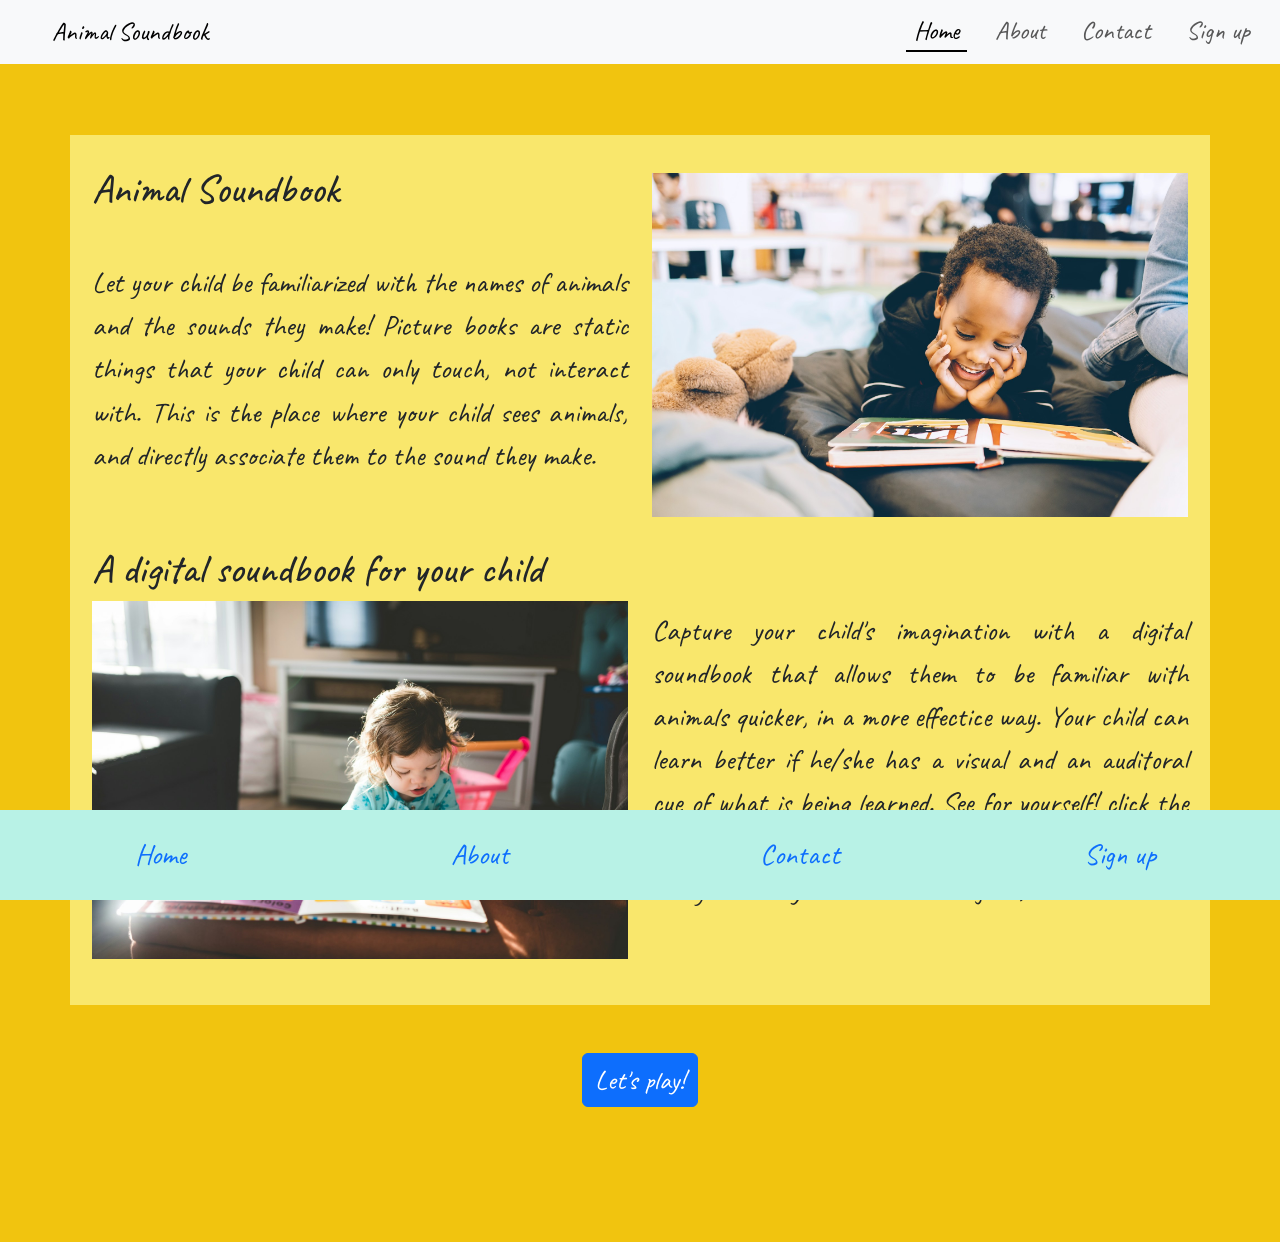
<file: index.html>
<!DOCTYPE html>
<html lang="en-US">

<head>
    <title>Animal Soundbook</title>
    <meta charset="UTF-8">
    <meta name="viewport" content="width=device-width, initial.scale=1.0">
    <link href="https://cdn.jsdelivr.net/npm/bootstrap@5.3.8/dist/css/bootstrap.min.css" rel="stylesheet"
        integrity="sha384-sRIl4kxILFvY47J16cr9ZwB07vP4J8+LH7qKQnuqkuIAvNWLzeN8tE5YBujZqJLB" crossorigin="anonymous">
    <link rel="stylesheet" href="./css/styles.css">
</head>

<body>
    <!--body contains header, and main section with the call to action text, followed by a description of what the website is, and 
              what it aims to offer. Then comes the call to action button  that takes the user to the clickable tiles.-->


    <nav class="navbar navbar-expand-md bg-body-tertiary">
        <div class="container-fluid">
            <a class="navbar-brand" href="./index.html">Animal Soundbook</a>
            <button class="navbar-toggler" type="button" data-bs-toggle="collapse"
                data-bs-target="#navbarSupportedContent" aria-controls="navbarSupportedContent" aria-expanded="false"
                aria-label="Toggle navigation">
                <span class="navbar-toggler-icon"></span>
            </button>
            <div class="collapse navbar-collapse" id="navbarSupportedContent">
                <ul class="navbar-nav mb-2 mb-lg-0">
                    <li class="nav-item">
                        <a class="nav-link active" aria-current="page" href="./index.html">Home</a>
                    </li>
                    <li class="nav-item">
                        <a class="nav-link" href="./about.html">About</a>
                    </li>

                    <li class="nav-item">
                        <a class="nav-link" href="./contact.html">Contact</a>
                    </li>

                    <li class="nav-item">
                        <a class="nav-link" href="./signup.html">Sign up</a>
                    </li>
                </ul>
            </div>
        </div>
    </nav>

    <section id="main" class="main-content">
        <div class="container">
            <div class="row">
                <div class="col-md-6 description-column">
                    <h1>Animal Soundbook</h1>
                    <p id="image-description">Let your child be familiarized with the names of animals and the sounds they make! Picture books
                        are static things
                        that your child can only touch, not interact with. This is the place where your child sees
                        animals, and directly
                        associate them to the sound they make.
                    </p>
                </div>

                <div class="col-md-6 description-column child-image1">
                    <img src="./images/child-reading.jpg"
                        alt="Picture of a child reading a book with enjoyment" class="img-fluid">
                </div>

                <div class="col-md-6 description-column child-image2">
                    <h1>A digital soundbook for your child</h1>
                    <p> 
                        <img src="./images/child-reading-picture-book.jpg"
                            alt="A child reading a picture book" class="img-fluid">
                    </p>
                </div>

                <div class="col-md-6 description-column">
                    <p id="image-description-2">
                        Capture your child's imagination with a digital soundbook that allows them to be familiar with
                        animals quicker, in a more effectice way. Your child can learn better if he/she has a visual
                        and an auditoral cue of what is being learned. See for yourself! click the let's play button to
                        go to the soundbook and see how many animals your child can recognize, or learn.
                    </p>

                </div>

            </div>
        </div>
        <!--call to action button prompting the user to try out a demo of the digital soundbook-->
        <div class="cta-container text-center">
            <a href="soundbook.html" class="btn btn-primary call-to-action mt-5">Let's play!</a>
        </div>
    </section>


    <footer id="footer">
        <a href="./index.html" class="footer-links">Home</a>
        <a href="./about.html" class="footer-links">About</a><!--main home link-->
        <a class="footer-links" href="./contact.html">Contact</a>
        <a class="footer-links hide" href="./signup.html">Sign up</a>
    </footer>


    <script src="https://cdn.jsdelivr.net/npm/bootstrap@5.3.8/dist/js/bootstrap.bundle.min.js"
        integrity="sha384-FKyoEForCGlyvwx9Hj09JcYn3nv7wiPVlz7YYwJrWVcXK/BmnVDxM+D2scQbITxI"
        crossorigin="anonymous"></script>

</body>

</html>
</file>
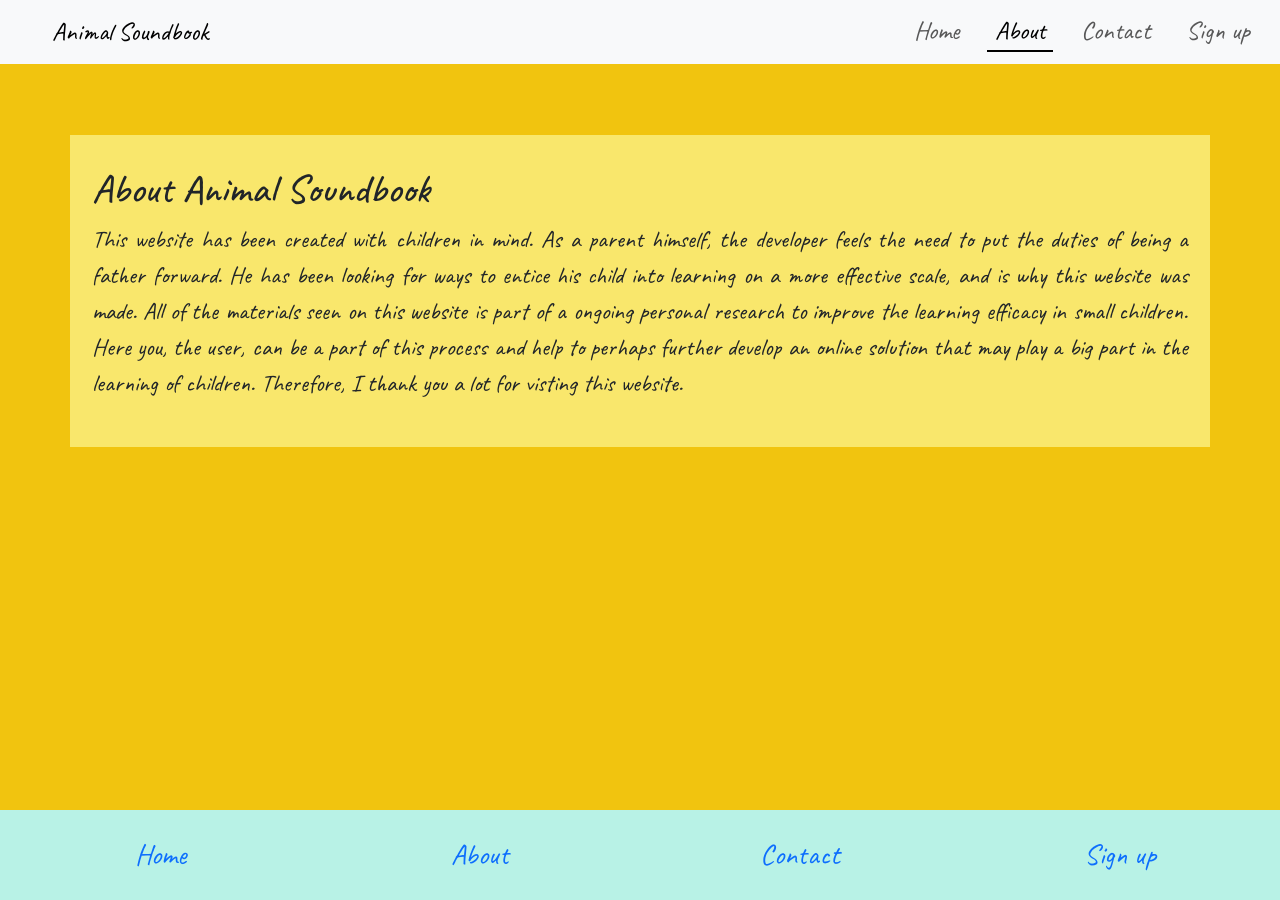
<file: about.html>
<!DOCTYPE html>
<html lang="en-US">

<head>
    <title>Animal Soundbook</title>
    <meta charset="UTF-8">
    <meta name="viewport" content="width=device-width, initial.scale=1.0">
    <link href="https://cdn.jsdelivr.net/npm/bootstrap@5.3.8/dist/css/bootstrap.min.css" rel="stylesheet"
        integrity="sha384-sRIl4kxILFvY47J16cr9ZwB07vP4J8+LH7qKQnuqkuIAvNWLzeN8tE5YBujZqJLB" crossorigin="anonymous">
    <link rel="stylesheet" href="./css/styles.css">
</head>

<body>

    <nav class="navbar navbar-expand-md bg-body-tertiary fixed-top">
        <div class="container-fluid">
            <a class="navbar-brand" href="./index.html">Animal Soundbook</a>
            <button class="navbar-toggler" type="button" data-bs-toggle="collapse"
                data-bs-target="#navbarSupportedContent" aria-controls="navbarSupportedContent" aria-expanded="false"
                aria-label="Toggle navigation">
                <span class="navbar-toggler-icon"></span>
            </button>
            <div class="collapse navbar-collapse" id="navbarSupportedContent">
                <ul class="navbar-nav mb-2 mb-lg-0">
                    <li class="nav-item">
                        <a class="nav-link" aria-current="page" href="./index.html">Home</a>
                    </li>
                    <li class="nav-item">
                        <a class="nav-link active" href="./about.html">About</a>
                    </li>

                    <li class="nav-item">
                        <a class="nav-link" href="./contact.html">Contact</a>
                    </li>

                    <li class="nav-item">
                        <a class="nav-link" href="./signup.html">Sign up</a>
                    </li>
                </ul>
            </div>
        </div>
    </nav>

    <section id="about">
        <div class="container">
            <div class="row">
                <div class="col-lg-12">
                    <h1>About Animal Soundbook</h1>
                    <p>This website has been created with children in mind. As a parent himself, the developer feels
                        the need to put the duties of being a father forward. He has been looking for ways to entice his
                        child
                        into learning on a more effective scale, and is why this website was made. All of the materials
                        seen on this
                        website is part of a ongoing personal research to improve the learning efficacy in small
                        children. Here you,
                        the user, can be a part of this process and help to perhaps further develop an online solution
                        that may play
                        a big part in the learning of children. Therefore, I thank you a lot for visting this website.
                    </p>
                </div>

            </div>

        </div>

    </section>

    <footer id="footer">
        <a href="./index.html" class="footer-links">Home</a>
        <a href="./about.html" class="footer-links">About</a><!--main home link-->
        <a class="footer-links" href="./contact.html">Contact</a>
        <a class="footer-links hide" href="./signup.html">Sign up</a>
    </footer>

    <script src="https://cdn.jsdelivr.net/npm/bootstrap@5.3.8/dist/js/bootstrap.bundle.min.js"
        integrity="sha384-FKyoEForCGlyvwx9Hj09JcYn3nv7wiPVlz7YYwJrWVcXK/BmnVDxM+D2scQbITxI"
        crossorigin="anonymous"></script>

</body>

</html>
</file>
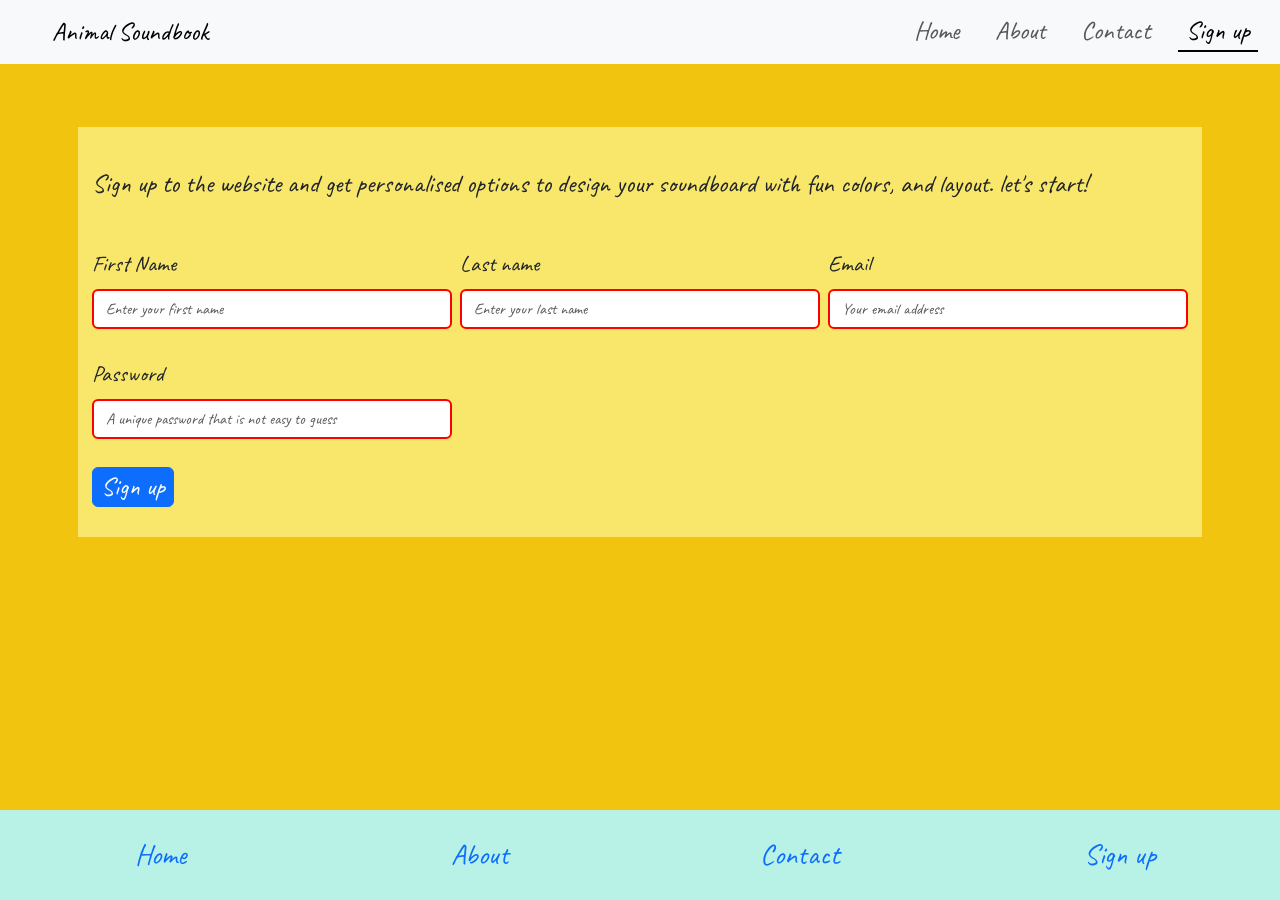
<file: signup.html>
<!DOCTYPE html>
<html lang="en-US">

<head>
    <title>Animal Soundbook</title>
    <meta charset="UTF-8">
    <meta name="viewport" content="width=device-width, initial.scale=1.0">
    <link href="https://cdn.jsdelivr.net/npm/bootstrap@5.3.8/dist/css/bootstrap.min.css" rel="stylesheet"
        integrity="sha384-sRIl4kxILFvY47J16cr9ZwB07vP4J8+LH7qKQnuqkuIAvNWLzeN8tE5YBujZqJLB" crossorigin="anonymous">
    <link rel="stylesheet" href="./css/styles.css">
</head>

<body>

    <nav class="navbar navbar-expand-md bg-body-tertiary">
        <div class="container-fluid">
            <a class="navbar-brand" href="./index.html">Animal Soundbook</a>
            <button class="navbar-toggler" type="button" data-bs-toggle="collapse"
                data-bs-target="#navbarSupportedContent" aria-controls="navbarSupportedContent" aria-expanded="false"
                aria-label="Toggle navigation">
                <span class="navbar-toggler-icon"></span>
            </button>
            <div class="collapse navbar-collapse" id="navbarSupportedContent">
                <ul class="navbar-nav mb-2 mb-lg-0">
                    <li class="nav-item">
                        <a class="nav-link" aria-current="page" href="./index.html">Home</a>
                    </li>
                    <li class="nav-item">
                        <a class="nav-link" href="./about.html">About</a>
                    </li>

                    <li class="nav-item">
                        <a class="nav-link" href="./contact.html">Contact</a>
                    </li>

                    <li class="nav-item">
                        <a class="nav-link active" href="./signup.html">Sign up</a>
                    </li>
                </ul>
            </div>
        </div>
    </nav>

    <section id="main" class="main-content">
        <div class="container">
            <form class="row g-2">
                    <p id="signup-text">Sign up to the website and get personalised options to design your soundboard with fun colors,
                        and layout. let's start!
                    </p>
                    <div class="col-lg-4">
                        <label for="first-name" class="form-label">First Name</label>
                        <input type="text" class="form-control" id="first-name" placeholder="Enter your first name" minlength="3" required>
                    </div>
                    <div class="col-lg-4">
                        <label for="last-name" class="form-label">Last name</label>
                        <input type="text" class="form-control" id="last name" placeholder="Enter your last name" minlength="3" required>
                    </div>

                    <div class="col-lg-4">
                        <label for="email" class="form-label">Email</label>
                        <input type="email" class="form-control " id="email" placeholder="Your email address" required>
                    </div>

                   <div class="col-lg-4">
                        <label for="password" class="form-label">Password</label>
                        <input type="password" class="form-control" id="password" placeholder="A unique password that is not easy to guess" minlength="8" required>
                    </div>

                    <div class="col-12">
                        <input type="submit" class="btn btn-primary custom-button" value="Sign up">
                    </div>
                    
            </form>
    </section>


    <footer id="footer">
        <a href="./index.html" class="footer-links">Home</a>
        <a href="./about.html" class="footer-links">About</a><!--main home link-->
        <a class="footer-links" href="./contact.html">Contact</a>
        <a class="footer-links hide" href="./signup.html">Sign up</a>
    </footer>

    <script src="https://cdn.jsdelivr.net/npm/bootstrap@5.3.8/dist/js/bootstrap.bundle.min.js"
        integrity="sha384-FKyoEForCGlyvwx9Hj09JcYn3nv7wiPVlz7YYwJrWVcXK/BmnVDxM+D2scQbITxI"
        crossorigin="anonymous"></script>

</body>

</html>
</file>
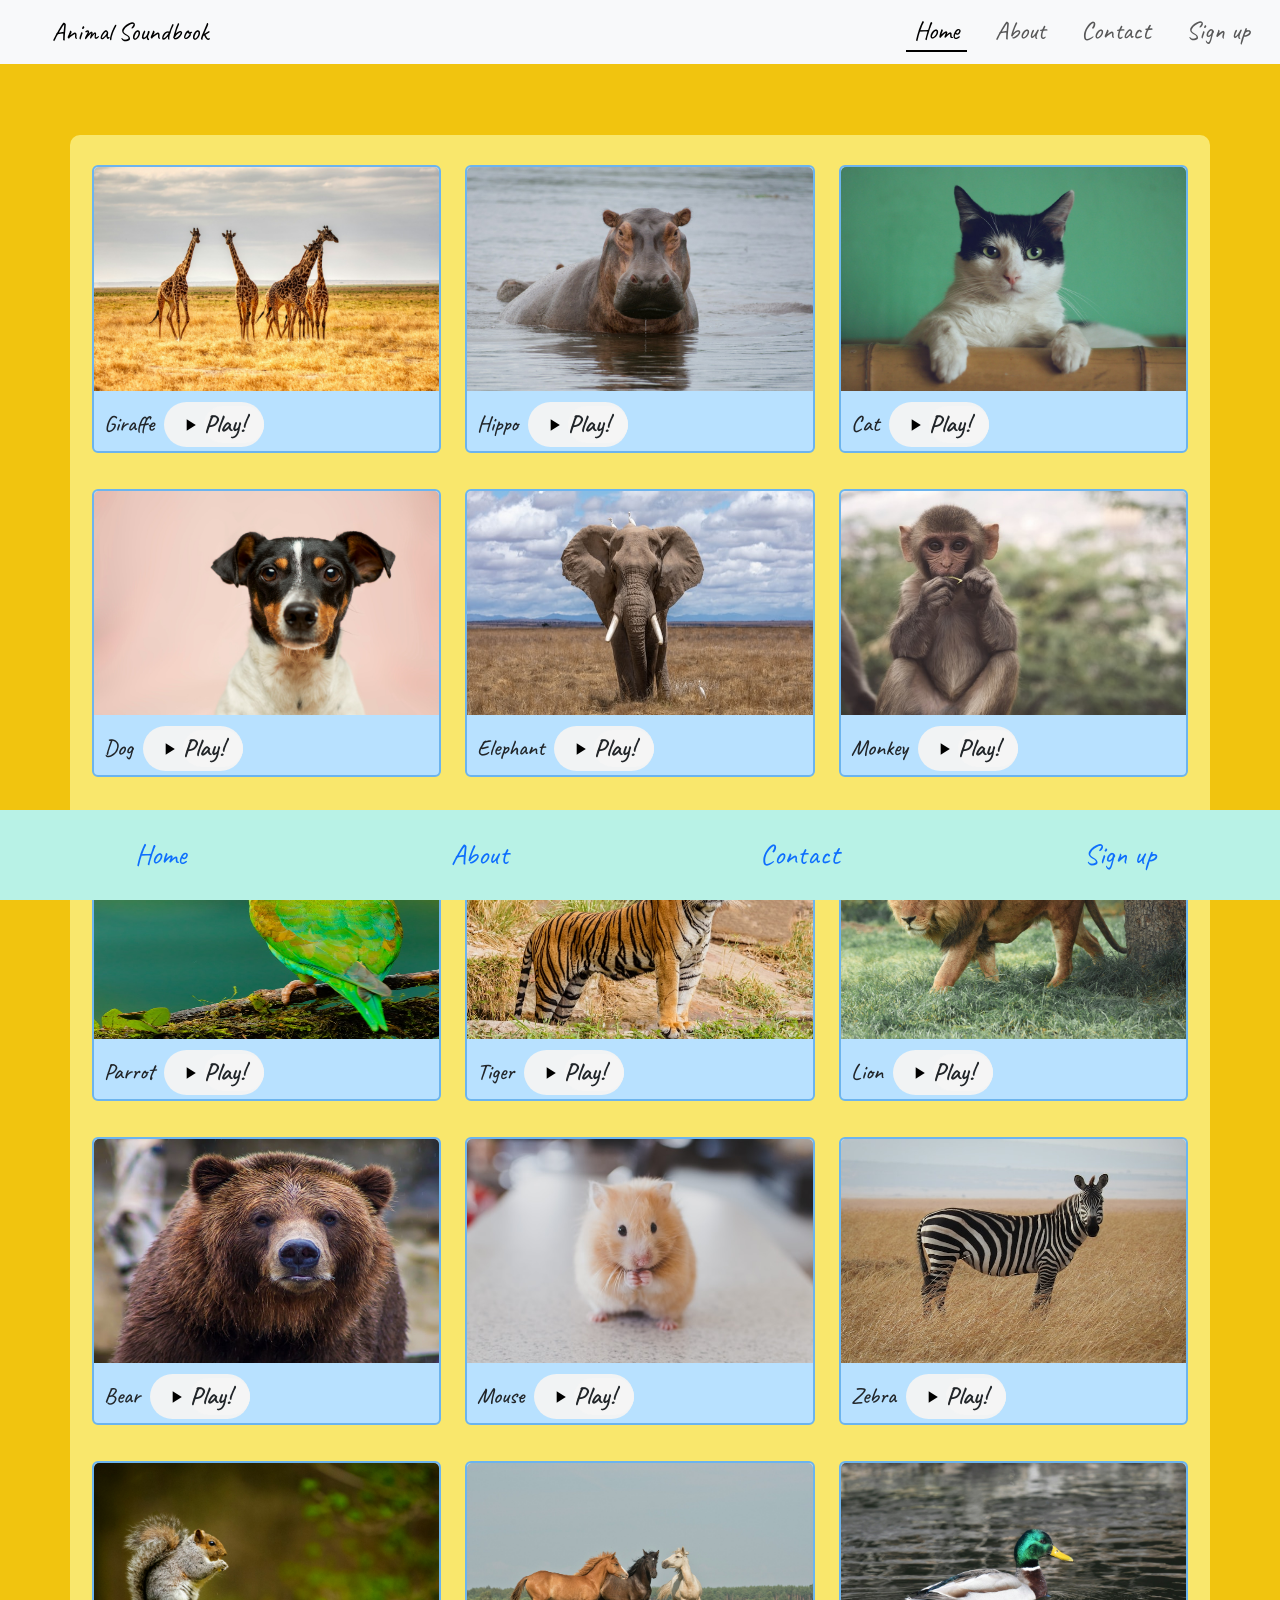
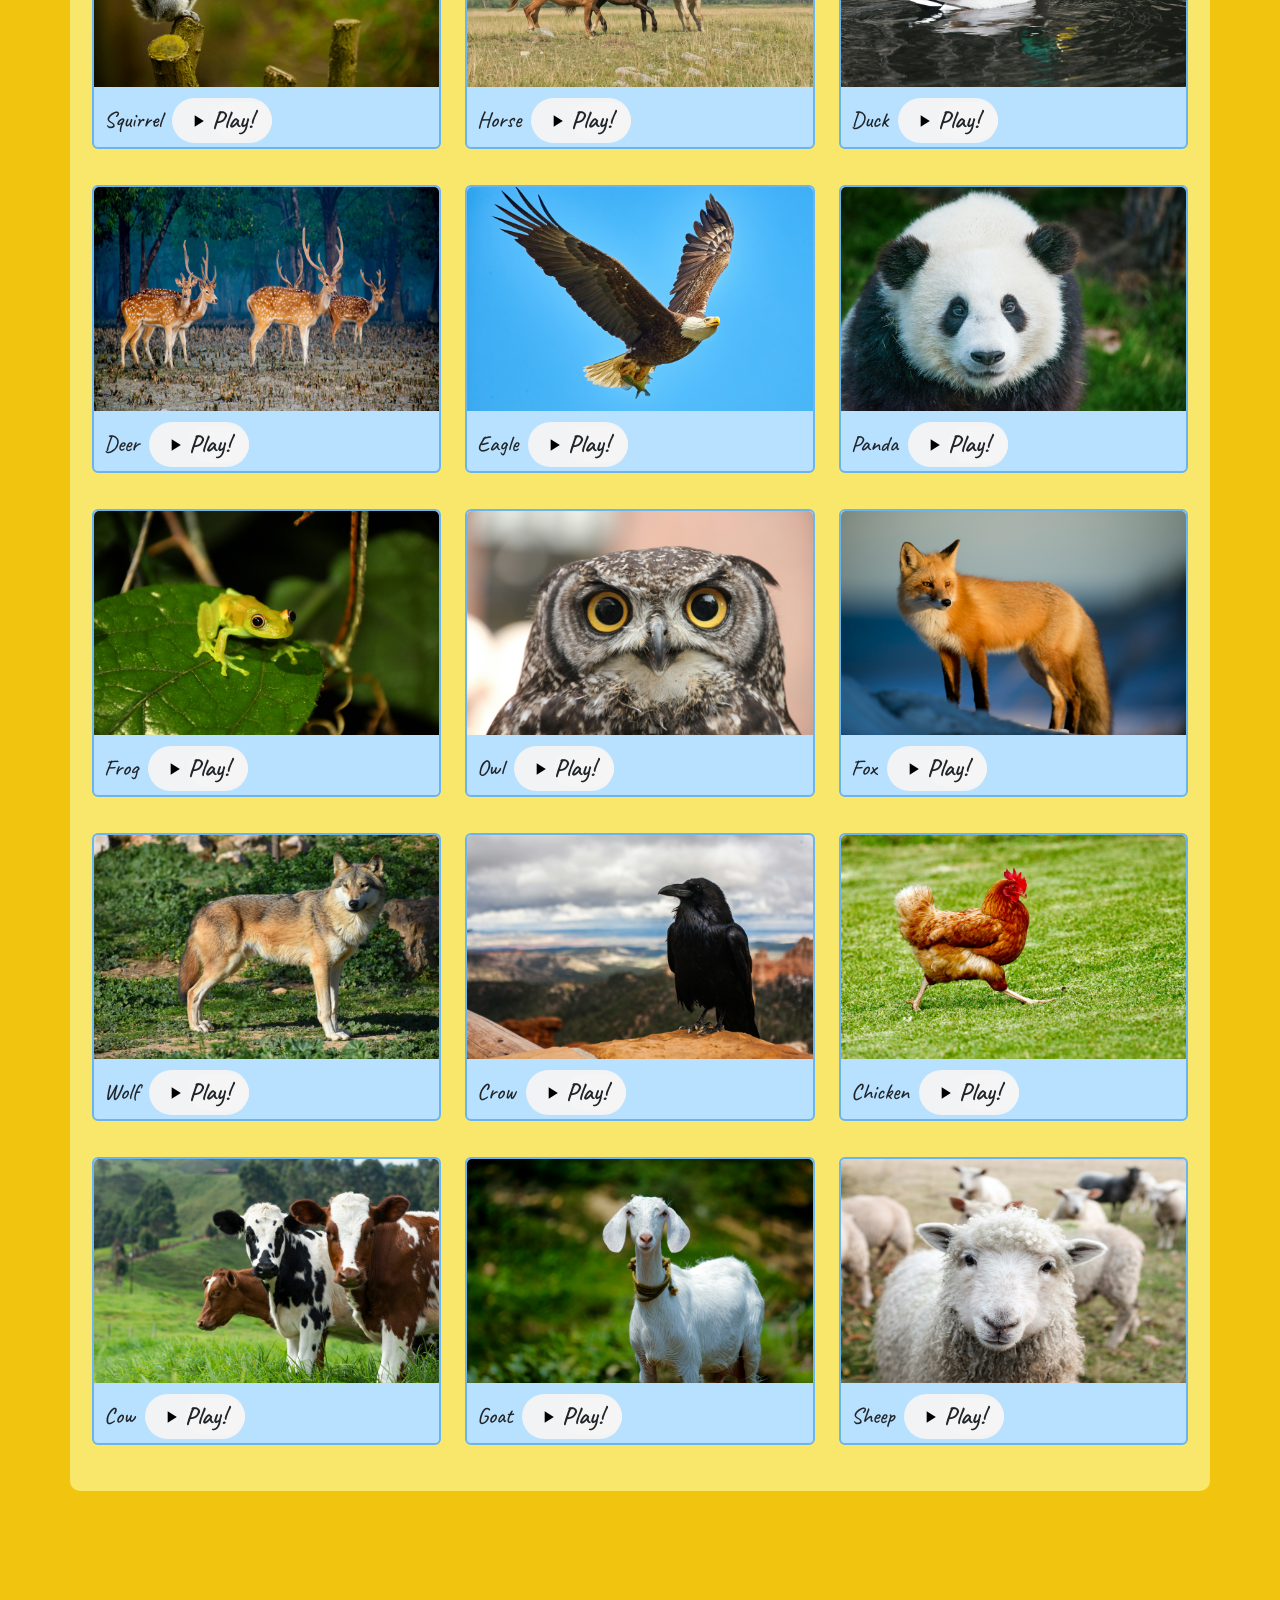
<file: soundbook.html>
<!DOCTYPE html>
<html lang="en-US">

<head>
    <title>Animal Soundbook</title>
    <meta charset="UTF-8">
    <meta name="viewport" content="width=device-width, initial.scale=1.0">
    <link href="https://cdn.jsdelivr.net/npm/bootstrap@5.3.8/dist/css/bootstrap.min.css" rel="stylesheet"
        integrity="sha384-sRIl4kxILFvY47J16cr9ZwB07vP4J8+LH7qKQnuqkuIAvNWLzeN8tE5YBujZqJLB" crossorigin="anonymous">
    <link rel="stylesheet" href="./css/styles.css">
</head>

<body>

    <nav class="navbar navbar-expand-md bg-body-tertiary">
        <div class="container-fluid">
            <a class="navbar-brand" href="./index.html">Animal Soundbook</a>
            <button class="navbar-toggler" type="button" data-bs-toggle="collapse"
                data-bs-target="#navbarSupportedContent" aria-controls="navbarSupportedContent" aria-expanded="false"
                aria-label="Toggle navigation">
                <span class="navbar-toggler-icon"></span>
            </button>
            <div class="collapse navbar-collapse" id="navbarSupportedContent">
                <ul class="navbar-nav mb-2 mb-lg-0">
                    <li class="nav-item">
                        <a class="nav-link active" aria-current="page" href="./index.html">Home</a>
                    </li>
                    <li class="nav-item">
                        <a class="nav-link" href="./about.html">About</a>
                    </li>

                    <li class="nav-item">
                        <a class="nav-link" href="./contact.html">Contact</a>
                    </li>

                    <li class="nav-item">
                        <a class="nav-link" href="./signup.html">Sign up</a>
                    </li>
                </ul>
            </div>
        </div>
    </nav>

    <!--main grid container container containing animal tiles-->

    <section class="main-content">
        <div class="container">
            <div class="row animal-tile-row">
                <div class="col-md-6 col-lg-4 animal-tile-column">
                    <div class="card mb-3">
                        <img src="./images/giraffe-wild.jpg" class="card-img-top"
                            alt="Image of a giraffe walking accross a dusty road.">
                        <div class="card-body">
                            <span class="card-heading-container"><!--group heading and audio element into span for styling and spacing-->
                                <h3 class="card-title animal-name">Giraffe</h3>
                                <audio controls>
                                    <source src="./sounds/giraffe-snorting-and-chewing-leaves.mp3" type="audio/mp3">
                                    Your browser does not support the audio element.
                                </audio>
                                 <span class="hide-content">Play!</span>
                            </span>
                           
                        </div>

                    </div>

                </div>

                <div class="col-md-6 col-lg-4 animal-tile-column">
                    <div class="card mb-3">
                        <img src="./images/Hippopotamos.jpg" class="card-img-top" alt="image of a hippo in the water">
                        <div class="card-body">
                            <span class="card-heading-container"><!--group heading and audio element into span for styling and spacing-->
                                <h3 class="card-title animal-name">Hippo</h3>
                                <audio controls>
                                    <source src="./sounds/hippo.mp3" type="audio/mp3">
                                    Your browser does not support the audio element.
                                </audio>
                                <span class="hide-content">Play!</span>
                            </span>
                            
                        </div>
                    </div>
                </div>

                <div class="col-md-6 col-lg-4 animal-tile-column">
                    <div class="card mb-3">
                        <img src="./images/cat.jpg" class="card-img-top" alt="image of a cat">
                        <div class="card-body">
                            <span class="card-heading-container"><!--group heading and audio element into span for styling and spacing-->
                                <h3 class="card-title animal-name">Cat</h3>
                                <audio controls>
                                    <source src="./sounds/cat-meow.mp3" type="audio/mp3">
                                    Your browser does not support the audio element.
                                </audio>
                                <span class="hide-content">Play!</span>
                            </span>
                            
                        </div>
                    </div>

                </div>

                <div class="col-md-6 col-lg-4 animal-tile-column">
                    <div class="card mb-3">
                        <img src="./images/dog.jpg" class="card-img-top" alt="Image of a dog against a background.">
                        <div class="card-body">
                            <span class="card-heading-container"><!--group heading and audio element into span for styling and spacing-->
                                <h3 class="card-title animal-name">Dog</h3>
                                <audio controls>
                                    <source src="./sounds/dog-bark.mp3" type="audio/mp3">
                                    Your browser does not support the audio element.
                                </audio>
                                <span class="hide-content">Play!</span>
                            </span>
                            
                        </div>
                    </div>

                </div>

                <div class="col-md-6 col-lg-4 animal-tile-column">
                    <div class="card mb-3">
                        <img src="./images/elephant.jpg" class="card-img-top"
                            alt="Image of an elephant walking forward.">
                        <div class="card-body">
                            <span class="card-heading-container"><!--group heading and audio element into span for styling and spacing-->
                                <h3 class="card-title animal-name">Elephant</h3>
                                <audio controls>
                                    <source src="./sounds/elephant-trumpeting.mp3" type="audio/mp3">
                                    <source src="">
                                    Your browser does not support the audio element.
                                </audio>
                                <span class="hide-content">Play!</span>
                            </span>
                        </div>
                    </div>

                </div>

                <div class="col-md-6 col-lg-4 animal-tile-column">
                    <div class="card mb-3">
                        <img src="./images/monkey.jpg" class="card-img-top" alt="Image of a monkey eating something.">
                        <div class="card-body">
                            <span class="card-heading-container"><!--group heading and audio element into span for styling and spacing-->
                                <h3 class="card-title animal-name">Monkey</h3>
                                <audio controls>
                                    <source src="./sounds/monkey-scream.mp3" type="audio/mp3">
                                    Your browser does not support the audio element.
                                </audio>
                                <span class="hide-content">Play!</span>
                            </span>
                        </div>
                    </div>

                </div>

                <div class="col-md-6 col-lg-4 animal-tile-column">
                    <div class="card mb-3">
                        <img src="./images/parrot.jpg" class="card-img-top"
                            alt="Image of a parrot sitting on a branch.">
                        <div class="card-body">
                            <span class="card-heading-container"><!--group heading and audio element into span for styling and spacing-->
                                <h3 class="card-title animal-name">Parrot</h3>
                                <audio controls>
                                    <source src="./sounds/parrot.mp3" type="audio/mp3">
                                    <source src="">
                                    Your browser does not support the audio element.
                                </audio>
                                <span class="hide-content">Play!</span>
                            </span>
                        </div>
                    </div>

                </div>

                <div class="col-md-6 col-lg-4 animal-tile-column">
                    <div class="card mb-3">
                        <img src="./images/tiger.jpg" class="card-img-top"
                            alt="Image of a tiger staring at the observer.">
                        <div class="card-body">
                            <span class="card-heading-container"><!--group heading and audio element into span for styling and spacing-->
                                <h3 class="card-title animal-name">Tiger</h3>
                                <audio controls>
                                    <source src="./sounds/tiger.mp3" type="audio/mp3">
                                    <source src="">
                                    Your browser does not support the audio element.
                                </audio>
                                <span class="hide-content">Play!</span>
                            </span>
                        </div>
                    </div>

                </div>

                <div class="col-md-6 col-lg-4 animal-tile-column">
                    <div class="card mb-3">
                        <img src="./images/lion.jpg" class="card-img-top" alt="A lion walking in an enclosure.">
                        <div class="card-body">
                            <span class="card-heading-container"><!--group heading and audio element into span for styling and spacing-->
                                <h3 class="card-title animal-name">Lion</h3>
                                <audio controls>
                                    <source src="./sounds/lion-roaring.mp3" type="audio/mp3">
                                    <source src="">
                                    Your browser does not support the audio element.
                                </audio>
                                <span class="hide-content">Play!</span>
                            </span>
                        </div>
                    </div>

                </div>

                <div class="col-md-6 col-lg-4 animal-tile-column">
                    <div class="card mb-3">
                        <img src="./images/bear.jpg" class="card-img-top"
                            alt="A bear looking straight at the observer.">
                        <div class="card-body">
                            <span class="card-heading-container"><!--group heading and audio element into span for styling and spacing-->
                                <h3 class="card-title animal-name">Bear</h3>
                                <audio controls>
                                    <source src="./sounds/bear.mp3" type="audio/mp3">
                                    Your browser does not support the audio element.
                                </audio>
                                <span class="hide-content">Play!</span>
                            </span>
                            
                        </div>
                    </div>

                </div>

                <div class="col-md-6 col-lg-4 animal-tile-column">
                    <div class="card mb-3">
                        <img src="./images/mouse.jpg" class="card-img-top" alt="A cute, white, and fuzzy mouse.">
                        <div class="card-body">
                            <span class="card-heading-container"><!--group heading and audio element into span for styling and spacing-->
                                <h3 class="card-title animal-name">Mouse</h3>
                                <audio controls>
                                    <source src="./sounds/mouse.mp3" type="audio/mp3">
                                    Your browser does not support the audio element.
                                </audio>
                                <span class="hide-content">Play!</span>
                            </span>
                            
                        </div>
                    </div>

                </div>

                <div class="col-md-6 col-lg-4 animal-tile-column">
                    <div class="card mb-3">
                        <img src="./images/zebra.jpg" class="card-img-top" alt="A zebra in the wild.">
                        <div class="card-body">
                            <span class="card-heading-container"><!--group heading and audio element into span for styling and spacing-->
                                <h3 class="card-title animal-name">Zebra</h3>
                                <audio controls>
                                    <source src="./sounds/zebra-braying.wav" type="audio/mp3">
                                    Your browser does not support the audio element.
                                </audio>
                                <span class="hide-content">Play!</span>
                            </span>
                            
                        </div>
                    </div>
                </div>

                <div class="col-md-6 col-lg-4 animal-tile-column">
                    <div class="card mb-3">
                        <img src="./images/squirrel-on-tree.jpg" class="card-img-top" alt="A squirrel sitting on a tree and eating a nut.">
                        <div class="card-body">
                            <span class="card-heading-container"><!--group heading and audio element into span for styling and spacing-->
                                <h3 class="card-title animal-name">Squirrel</h3>
                                <audio controls>
                                    <source src="./sounds/squirrel_squeak.mp3" type="audio/mp3">
                                    Your browser does not support the audio element.
                                </audio>
                                <span class="hide-content">Play!</span>
                            </span>
                            
                        </div>
                    </div>
                </div>

                <div class="col-md-6 col-lg-4 animal-tile-column">
                    <div class="card mb-3">
                        <img src="./images/horses-galloping.jpg" class="card-img-top" alt="Horses galloping together in the wild.">
                        <div class="card-body">
                            <span class="card-heading-container"><!--group heading and audio element into span for styling and spacing-->
                                <h3 class="card-title animal-name">Horse</h3>
                                <audio controls>
                                    <source src="./sounds/horse_neigh.mp3" type="audio/mp3">
                                    Your browser does not support the audio element.
                                </audio>
                                <span class="hide-content">Play!</span>
                            </span>
                            
                        </div>
                    </div>
                </div>

                <div class="col-md-6 col-lg-4 animal-tile-column">
                    <div class="card mb-3">
                        <img src="./images/duck.jpg" class="card-img-top" alt="A colorful duck swimming on water.">
                        <div class="card-body">
                            <span class="card-heading-container"><!--group heading and audio element into span for styling and spacing-->
                                <h3 class="card-title animal-name">Duck</h3>
                                <audio controls>
                                    <source src="./sounds/duck_quack.mp3" type="audio/mp3">
                                    Your browser does not support the audio element.
                                </audio>
                                <span class="hide-content">Play!</span>
                            </span>
                            
                        </div>
                    </div>
                </div>

                <div class="col-md-6 col-lg-4 animal-tile-column">
                    <div class="card mb-3">
                        <img src="./images/deer.jpg" class="card-img-top" alt="Deers in the sundarban roaming around.">
                        <div class="card-body">
                            <span class="card-heading-container"><!--group heading and audio element into span for styling and spacing-->
                                <h3 class="card-title animal-name">Deer</h3>
                                <audio controls>
                                    <source src="./sounds/deer.mp3" type="audio/mp3">
                                    Your browser does not support the audio element.
                                </audio>
                                <span class="hide-content">Play!</span>
                            </span>
                            
                        </div>
                    </div>
                </div>

                <div class="col-md-6 col-lg-4 animal-tile-column">
                    <div class="card mb-3">
                        <img src="./images/eagle.jpg" class="card-img-top" alt="An eagle flying in the sky.">
                        <div class="card-body">
                            <span class="card-heading-container"><!--group heading and audio element into span for styling and spacing-->
                                <h3 class="card-title animal-name">Eagle</h3>
                                <audio controls>
                                    <source src="./sounds/eagle.mp3" type="audio/mp3">
                                    Your browser does not support the audio element.
                                </audio>
                                <span class="hide-content">Play!</span>
                            </span>
                            
                        </div>
                    </div>
                </div>

                <div class="col-md-6 col-lg-4 animal-tile-column">
                    <div class="card mb-3">
                        <img src="./images/panda.jpg" class="card-img-top" alt="A giant panda staring straight at the viewer.">
                        <div class="card-body">
                            <span class="card-heading-container"><!--group heading and audio element into span for styling and spacing-->
                                <h3 class="card-title animal-name">Panda</h3>
                                <audio controls>
                                    <source src="./sounds/Panda.mp3" type="audio/mp3">
                                    Your browser does not support the audio element.
                                </audio>
                                <span class="hide-content">Play!</span>
                            </span>
                            
                        </div>
                    </div>
                </div>

                <div class="col-md-6 col-lg-4 animal-tile-column">
                    <div class="card mb-3">
                        <img src="./images/frog_on_leaf.jpg" class="card-img-top" alt="A light green frog on a large leaf.">
                        <div class="card-body">
                            <span class="card-heading-container"><!--group heading and audio element into span for styling and spacing-->
                                <h3 class="card-title animal-name">Frog</h3>
                                <audio controls>
                                    <source src="./sounds/frog_croaking.mp3" type="audio/mp3">
                                    Your browser does not support the audio element.
                                </audio>
                                <span class="hide-content">Play!</span>
                            </span>
                            
                        </div>
                    </div>
                </div>

                <div class="col-md-6 col-lg-4 animal-tile-column">
                    <div class="card mb-3">
                        <img src="./images/owl.jpg" class="card-img-top" alt="A closeup of an Owl staring straight.">
                        <div class="card-body">
                            <span class="card-heading-container"><!--group heading and audio element into span for styling and spacing-->
                                <h3 class="card-title animal-name">Owl</h3>
                                <audio controls>
                                    <source src="./sounds/owl_hooting.mp3" type="audio/mp3">
                                    Your browser does not support the audio element.
                                </audio>
                                <span class="hide-content">Play!</span>
                            </span>
                            
                        </div>
                    </div>
                </div>

                <div class="col-md-6 col-lg-4 animal-tile-column">
                    <div class="card mb-3">
                        <img src="./images/fox.jpg" class="card-img-top" alt="A brown fox standing on a rock.">
                        <div class="card-body">
                            <span class="card-heading-container"><!--group heading and audio element into span for styling and spacing-->
                                <h3 class="card-title animal-name">Fox</h3>
                                <audio controls>
                                    <source src="./sounds/fox_barking.mp3" type="audio/mp3">
                                    Your browser does not support the audio element.
                                </audio>
                                <span class="hide-content">Play!</span>
                            </span>
                            
                        </div>
                    </div>
                </div>

                <div class="col-md-6 col-lg-4 animal-tile-column">
                    <div class="card mb-3">
                        <img src="./images/wolf_brown.jpg" class="card-img-top" alt="A brown wolf staring at the onlooker.">
                        <div class="card-body">
                            <span class="card-heading-container"><!--group heading and audio element into span for styling and spacing-->
                                <h3 class="card-title animal-name">Wolf</h3>
                                <audio controls>
                                    <source src="./sounds/wolf_howl.mp3" type="audio/mp3">
                                    Your browser does not support the audio element.
                                </audio>
                                <span class="hide-content">Play!</span>
                            </span>
                            
                        </div>
                    </div>
                </div>

                <div class="col-md-6 col-lg-4 animal-tile-column">
                    <div class="card mb-3">
                        <img src="./images/crow.jpg" class="card-img-top" alt="A black crow standing on a rock formation.">
                        <div class="card-body">
                            <span class="card-heading-container"><!--group heading and audio element into span for styling and spacing-->
                                <h3 class="card-title animal-name">Crow</h3>
                                <audio controls>
                                    <source src="./sounds/crow.mp3" type="audio/mp3">
                                    Your browser does not support the audio element.
                                </audio>
                                <span class="hide-content">Play!</span>
                            </span>
                            
                        </div>
                    </div>
                </div>

                <div class="col-md-6 col-lg-4 animal-tile-column">
                    <div class="card mb-3">
                        <img src="./images/chicken.jpg" class="card-img-top" alt="A chicken walking across a field.">
                        <div class="card-body">
                            <span class="card-heading-container"><!--group heading and audio element into span for styling and spacing-->
                                <h3 class="card-title animal-name">Chicken</h3>
                                <audio controls>
                                    <source src="./sounds/chicken_clucking.mp3" type="audio/mp3">
                                    Your browser does not support the audio element.
                                </audio>
                                <span class="hide-content">Play!</span>
                            </span>
                            
                        </div>
                    </div>
                </div>

                <div class="col-md-6 col-lg-4 animal-tile-column">
                    <div class="card mb-3">
                        <img src="./images/cow.jpg" class="card-img-top" alt="Cows on a field staring at the viewer.">
                        <div class="card-body">
                            <span class="card-heading-container"><!--group heading and audio element into span for styling and spacing-->
                                <h3 class="card-title animal-name">Cow</h3>
                                <audio controls>
                                    <source src="./sounds/cow_moo.mp3" type="audio/mp3">
                                    Your browser does not support the audio element.
                                </audio>
                                <span class="hide-content">Play!</span>
                            </span>
                            
                        </div>
                    </div>
                </div>

                <div class="col-md-6 col-lg-4 animal-tile-column">
                    <div class="card mb-3">
                        <img src="./images/goat.jpg" class="card-img-top" alt="A white goat looking straight.">
                        <div class="card-body">
                            <span class="card-heading-container"><!--group heading and audio element into span for styling and spacing-->
                                <h3 class="card-title animal-name">Goat</h3>
                                <audio controls>
                                    <source src="./sounds/goat_baa.mp3" type="audio/mp3">
                                    Your browser does not support the audio element.
                                </audio>
                                <span class="hide-content">Play!</span>
                            </span>
                            
                        </div>
                    </div>
                </div>

                <div class="col-md-6 col-lg-4 animal-tile-column">
                    <div class="card mb-3">
                        <img src="./images/sheep.jpg" class="card-img-top" alt="A closeup of a sheep directly staring at the viewer.">
                        <div class="card-body">
                            <span class="card-heading-container"><!--group heading and audio element into span for styling and spacing-->
                                <h3 class="card-title animal-name">Sheep</h3>
                                <audio controls>
                                    <source src="./sounds/sheep_baa.mp3" type="audio/mp3">
                                    Your browser does not support the audio element.
                                </audio>
                                <span class="hide-content">Play!</span>
                            </span>
                            
                        </div>
                    </div>
                </div>
                <!--end of columns-->
            </div>
            <!--end of row-->
        </div>
        <!--end of div container-->
    </section>


    <footer id="footer">
        <a href="./index.html" class="footer-links">Home</a>
        <a href="./about.html" class="footer-links">About</a><!--main home link-->
        <a class="footer-links" href="./contact.html">Contact</a>
        <a class="footer-links hide" href="./signup.html">Sign up</a>
    </footer>

    <script src="https://cdn.jsdelivr.net/npm/bootstrap@5.3.8/dist/js/bootstrap.bundle.min.js"
        integrity="sha384-FKyoEForCGlyvwx9Hj09JcYn3nv7wiPVlz7YYwJrWVcXK/BmnVDxM+D2scQbITxI" crossorigin="anonymous">
        </script>
</body>

</html>
</file>
<file: css/styles.css>
/*import google fonts for use*/
@import url('https://fonts.googleapis.com/css2?family=Caveat:wght@400..700&family=Lato:ital,wght@0,100;0,300;0,400;0,700;0,900;1,100;1,300;1,400;1,700;1,900&family=Oswald:wght@200..700&display=swap');

/*generic styles*/
body {
    padding: 0;
    margin: 0;
    background-color: #F1C40F;
    font-size: 1.8rem;
}

/*navbar, nav links*/
.navbar {
    position: fixed;
    top: 0;
    left: 0;
    right: 0;
    z-index: 3;
}

body,
.navbar-brand {
    /*apply font to the body and the navbar brand link*/
    font-family: "caveat", sans-serif;
}

.navbar-brand {
    /*center on the vertical axis and move the brand link to the right by 40px*/
    margin-left: 40px;
    vertical-align: baseline;
    font-size: 1.6rem;
}

#navbarSupportedContent {
    vertical-align: baseline;
    align-items: center;
    justify-content: end;
}

.nav-item > .nav-link {
    /*reduce spacing within and apply spacing around the horizontal axis of the element*/
    padding: 0;
    margin: 0 10px;
    font-size: 1.6rem;
}

a .nav-link:hover {
    color: #6CB4EE;
}

.active {
    /*active class applies styles to current page being visited*/
    color: #000000;
    border-bottom: 2px solid #000000;
}

/*align content and size text on home page*/
.description-column {
    align-content: center;
}

#image-description,
#image-description-2 {
    /*apply margin to top and bottom of image description text on home page*/
    margin: 48px 0;
    font-size: 1em;
    text-align: justify;
}

/*images on home page*/
.img-fluid {
    width: 100%;
    height: auto;
}

/*bootstrap card*/
.card {
    background-color: #B8E1FF;
    border: 2px solid #6CB4EE;
}

.card .card-body h3 {
    font-family: "caveat", sans-serif;
    font-size: 1em;
}

.card .card-body .btn-info {
    font-family: "caveat", sans-serif;
    font-size: 16px;
    font-weight: bold;
}

header {
    background-color: burlywood;
    padding: 5px;
    display: flex;
}

.navbar-collapse {
    justify-content: center;
}

.call-to-action {
    font-size: 27px;
}

.cta-container {
    /*position button in the center of the section*/
    text-align: center;
}

footer {
    background-color: beige;

}

/*bootstrap grid*/
.row {
    /*background color for a smoother touch to the content and better visibility.*/
    background-color: #ffa9;
    padding: 30px 10px;
    row-gap: 20px;
}

.card {
    width: 22rem;
    height: 18rem;
}

.card .card-img-top {
    object-fit: fill;/*fill the image container*/
    width: 100%;
    min-height: 14rem;
}

.card-title {
    font-size: 16px;
    padding: 5px;
    margin: 5px;
    text-align: left;
}

.img-caption {
    background-color: aquamarine;
}

#footer {
    position: fixed;
    bottom: 0;
    width: 100%;
    height: 90px;
    background-color: #B8F2E6;
    display: flex;
    align-items: center;
}

.footer-links {
    width: 100%;
    text-align: center;
    text-decoration: none;
}

.footer-links:hover {
    cursor: pointer;
    color: aliceblue;
}

.play-sound {
    margin-left: 30px;
}

button[type=submit] {
    font-size: 30px;
}

.main-content {
    margin: 135px 0;
}

.nav-links:hover {
    color: #B8E1FF;
}

/*styles for the about page*/
#about {
    /*push the section down and center it*/
    margin: 135px 0;
    text-align: justify;
    font-size: 1.5rem; /*default for small screen sizes*/
}

/*form styling for contact and signup forms*/
.custom-button {/*apply styles to form buttons on contact page and sign up page*/
    padding: 0 8px; /*custom dimensions for button*/
    font-size: 1.6rem; /*default font size for buttons on both contact and sign up pages*/
}

.col-lg-4, .col-12 {/*apply font size to form labels and inputs for both contact and sign up forms as a group*/
    font-size: 1.4rem;
}

/*soundbook page styles*/
audio {
    width: 100px;
    height: 45px;
}

.card-heading-container {
    /*container for the bootstrap card heading and the audio element*/
    display: flex;
    justify-content: flex-start;
    align-items: center;
}

.card-body {
    /*reduce padding to better accomodate the contents of the card body*/
    padding: 10px 0;
}

.hide-content {
    position: relative;
    top: 0;
    bottom: 0;
    right: 60px;
    background-color: aliceblue;
    border-radius: 20px;

}

/*center animal tiles horizontally along the columns for all breakpoints*/
.animal-tile-column {/*center animal tiles along the y axis in the bootstrap column*/
    display: flex;
    justify-content: center;
}

.animal-tile-row {
    border-radius: 10px;
}

.hide-content {/*apply background color to blend in span to hide part of audio element with audio element*/
    background-color: whitesmoke;
    width: 60px;
}

input[type=text]:valid {
    background-color: aquamarine;
}

input[type=text]:invalid {
    border: 2px solid red;
}

#email:invalid {
    border: 2px solid red;
}

#email:valid {
    background-color: aquamarine;
}

#password:invalid {
    border: 2px solid red;
}

#password:valid {
    background-color: aquamarine;
}

#message:invalid {
    border: 2px solid red;
}

#message:valid {
    background-color: aquamarine;
}

#signup-text {
    font-size: 1.6rem;
}

/*media queries to fix layout issues*/
@media screen and (max-width:992px) {/*media queries for screens of up to 992px*/
    /*media queries for the home page*/
    #image-description-2 {
        /*align the paragraph with the image*/
        margin-top: 90px;
    }

    /*align images to be spaced around the text*/
    .child-image1 {
        /*first image of the section in home page*/
        align-content: space-around;
    }

    .child-image2 {
        /*second image of the section in home page*/
        align-content: baseline;
    }

    #image-description {
        margin: 20px 0;
    }

    .call-to-action {/*resize cta button to add a more uniform look to the home page overall, and avoid distracting the user too much.*/
        font-size: 23px;
    }

    /*media queries for the soundbook page*/
    .hide-content {
        font-size: 25px;
        font-weight: 600;
    }

}

@media screen and (max-width:1200px) {/*media queries for screens of up to 1200px*/
    #image-description,
    #image-description-2 {
        font-size: 1.25rem;
    }
}

/*media queries for the soundbook page*/
@media screen and (min-width:992px) {/*media queries for screens of 992px and higher*/

    .hide-content {
        font-size: 25px;
        font-weight: 600;
    }


}

@media screen and (max-width: 575px) {
    .animal-tile-row {/*retain the original border edges on mobile devices up till the maximum width of 575px*/
        border-radius: 0;
    }
}

@media screen and (min-width:320px) and (max-width:768px) {/*media queries for mobile devices*/

    /*media queries for the home page*/
    #image-description,
    #image-description-2 {
        /*reduce gap between paragraph and heading text*/
        margin: 5px 0;
        font-size: 1.2rem;/*decrease font size of paragraphs for small and medium screens*/
    }

    .navbar-brand {
        margin-left: 10px;
    }

    .row {
        /*reduce row gap to bring content closer together for mobile screen viewing*/
        row-gap: 5px;
    }

    .nav-item {/*fit the nav items inside the nav element*/
        width: fit-content;
    }

    #navbarSupportedContent {
        background-color: aliceblue;
        margin-top: 5px;
    }

    .call-to-action {
        /*resize button for mobile screen viewing*/
        font-size: 20px;
    }

    .hide {/*hide the signup link on the footer on screen breakpoints of 768px and under*/
        display: none;
    }

    /*media query declarations for the about page*/
    #about {
        /*resize font for smaller screens*/
        font-size: 1.2rem;
    }

    /*media query declaration for the soundbook page*/
    .hide-content {
        /*style the text of span to hide part of audio controls for better viweability on mobile screens*/
        font-size: 23px;
        font-weight: 600;
    }

    /*fix card layout in mobile screens*/
    .card-img-top {/*resize card dimensions to fit inside row in mobile devices*/
        width: 9.8em;
        height: 9.2em;
    }

    /*media query declaration for the contact and sign up pages*/
    .custom-button {/*resize button for mobile and tablet screens*/
        font-size: 1.3rem;
    } 

    #signup-text {
        font-size: 1.2rem;
    }

}
</file>
